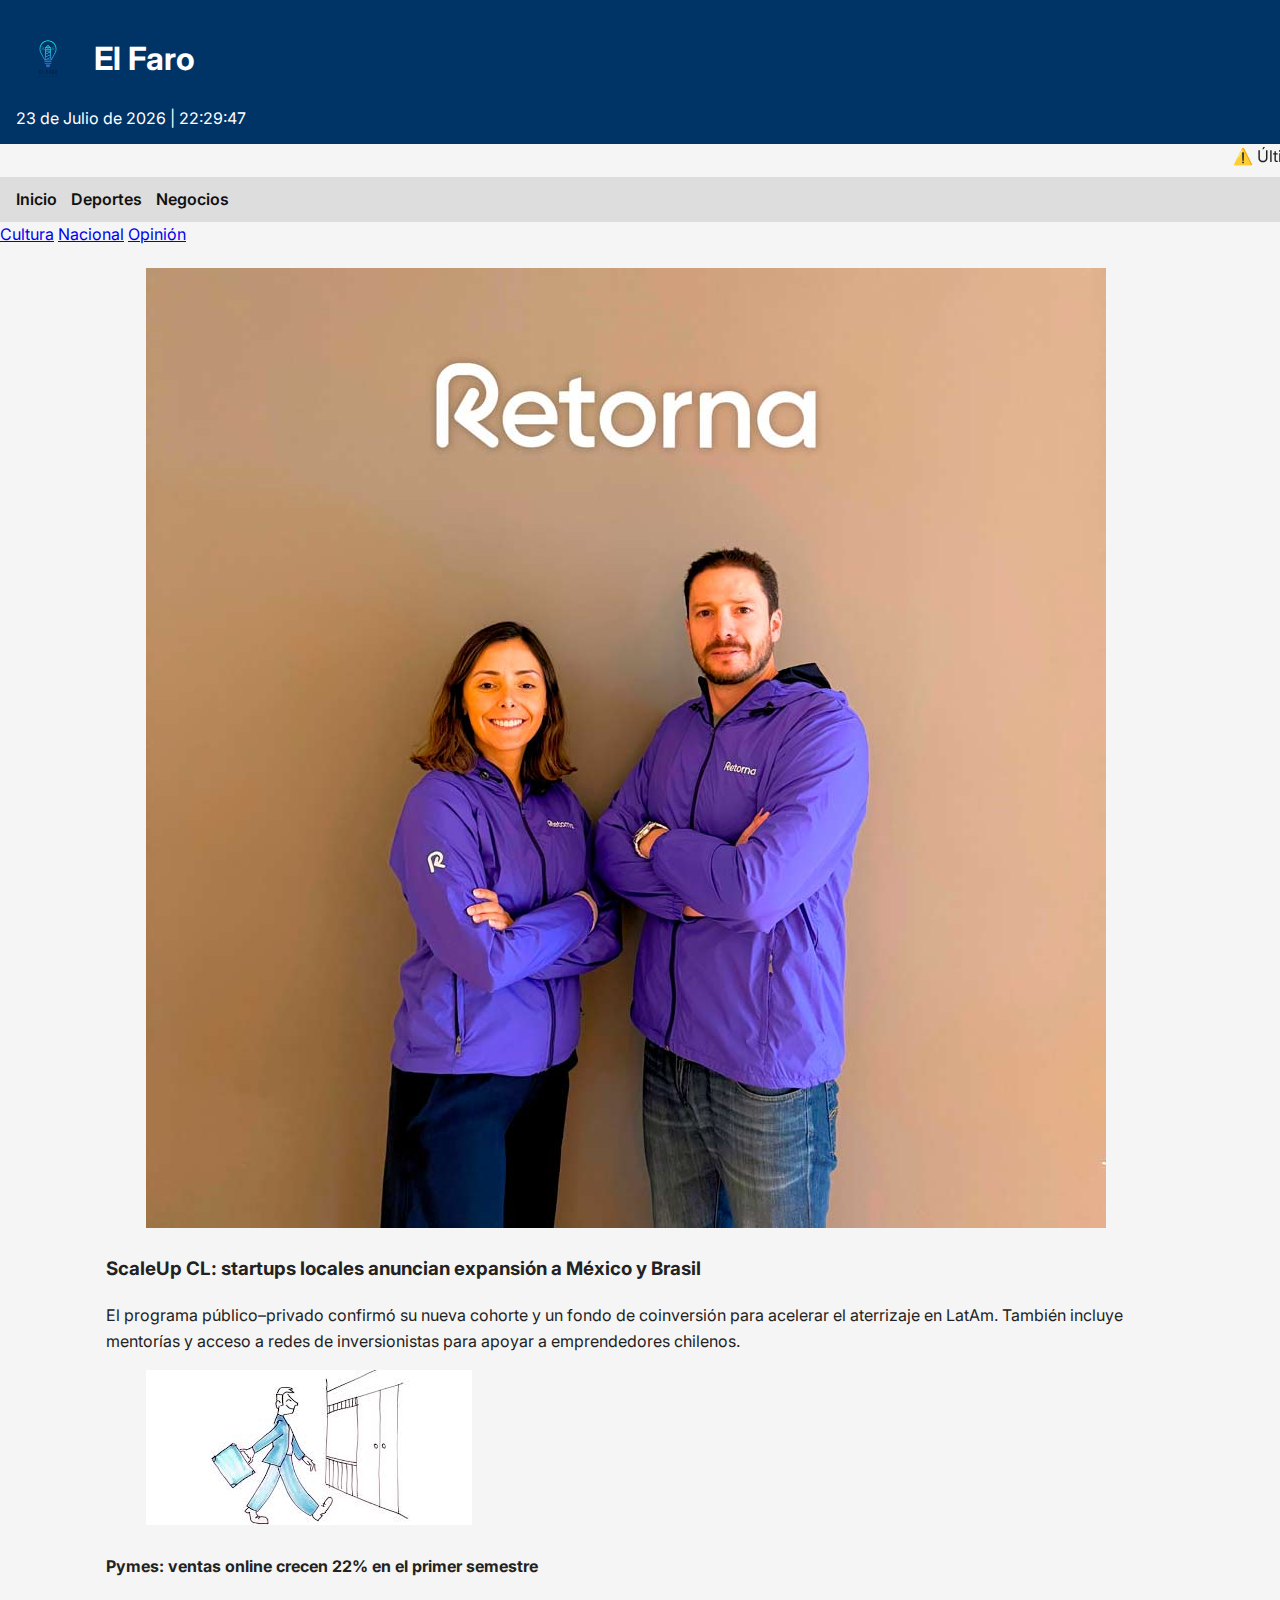
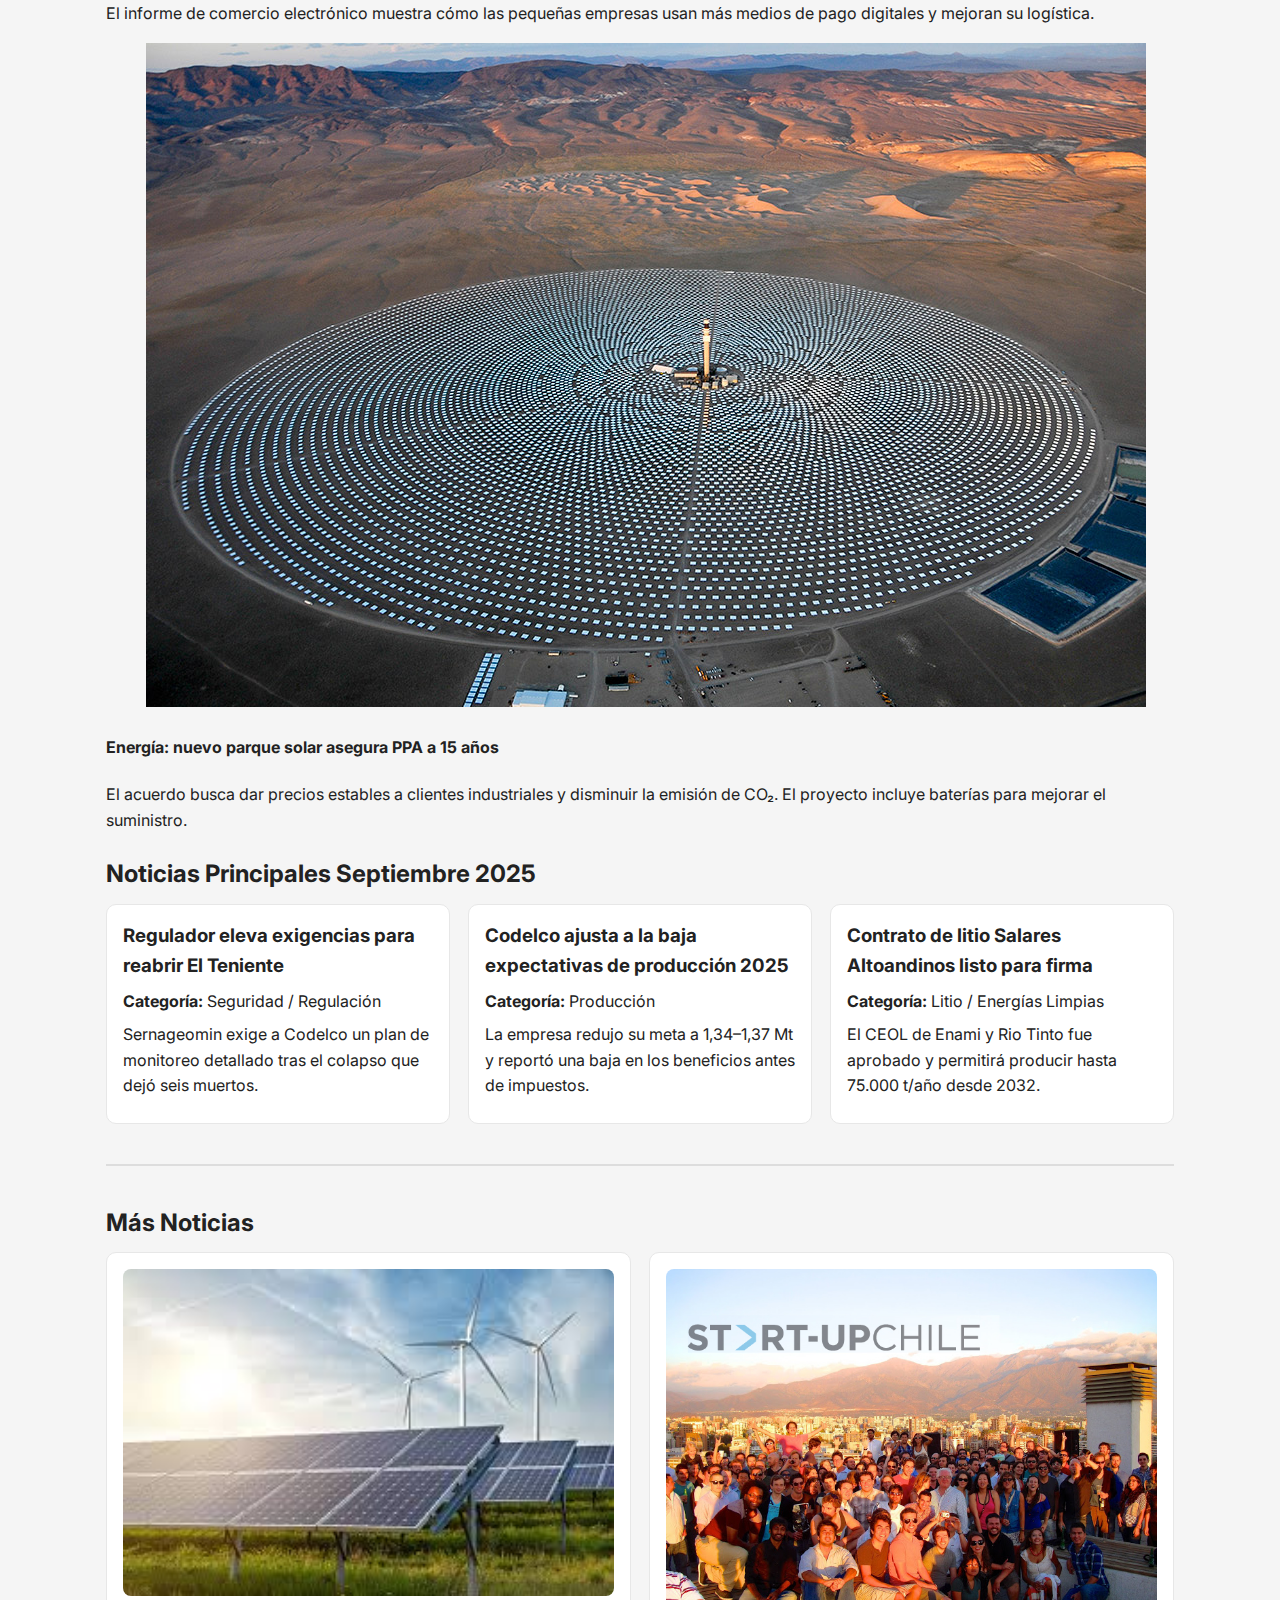
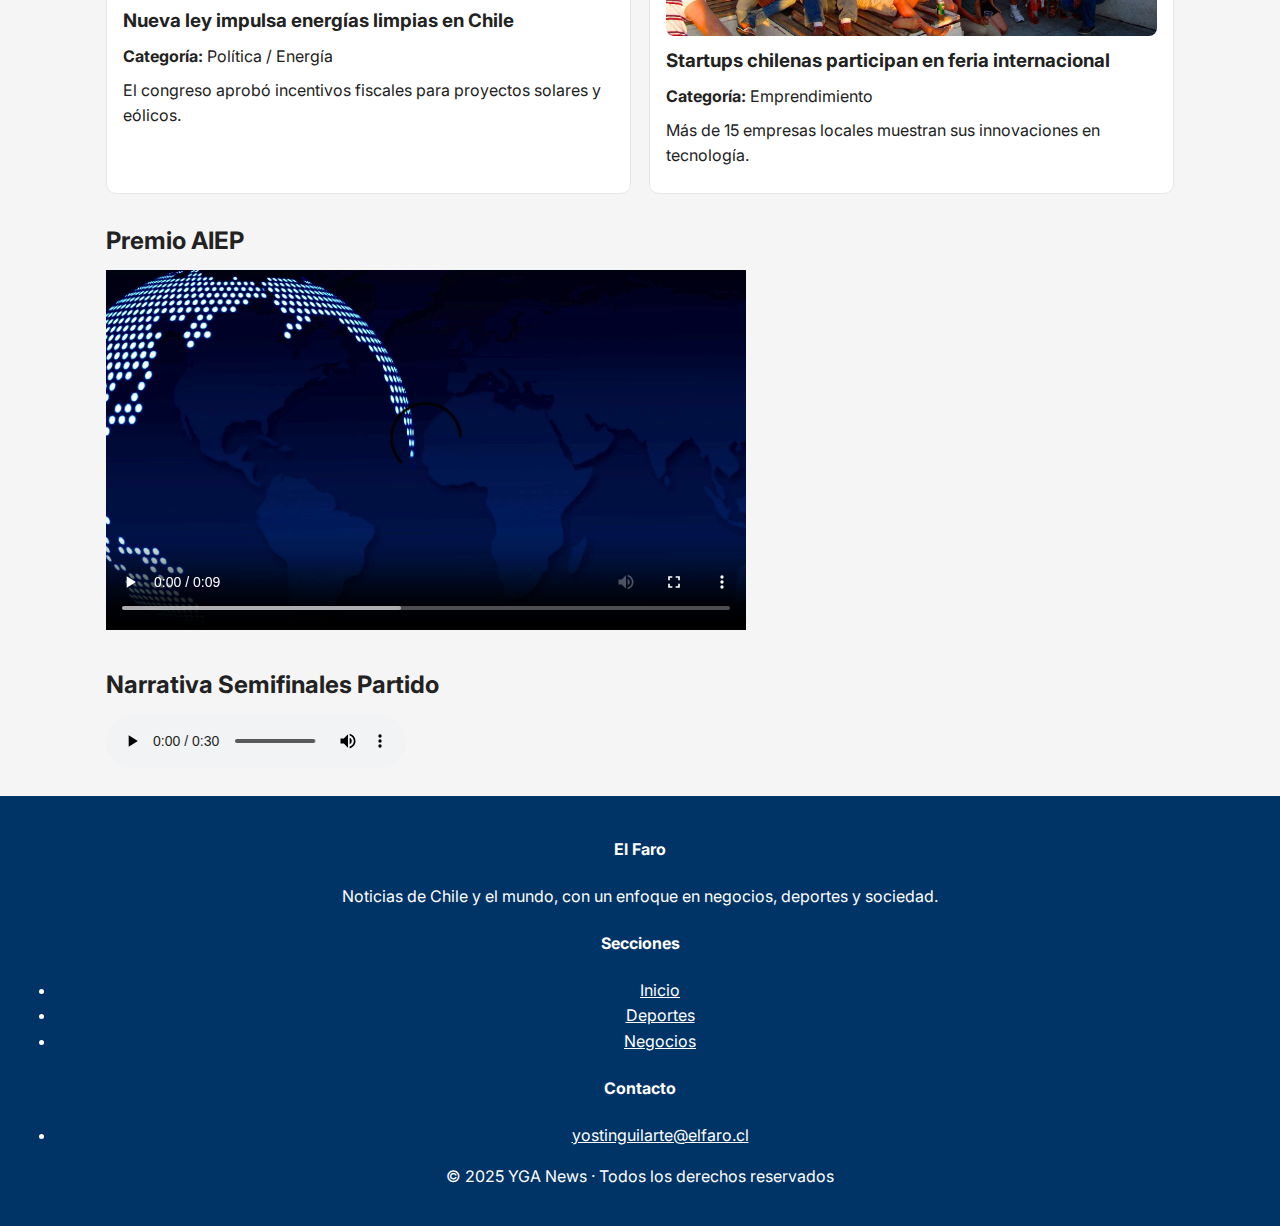
<file: index.html>
<!DOCTYPE html>
<html lang="es">
<head>
  <meta charset="UTF-8" />
  <meta name="viewport" content="width=device-width, initial-scale=1" />
  <title>El Faro - Inicio</title>

  <link rel="preconnect" href="https://fonts.gstatic.com" crossorigin>
  <link href="https://fonts.googleapis.com/css2?family=Inter:wght@400;600;700&display=swap" rel="stylesheet">
  <link rel="stylesheet" href="css/estilo.css">
</head>
<body class="page-home">
  <header>
    <div class="logo-titulo">
      <img src="assets/img/elfaro.png" alt="Logo El Faro">
      <h1>El Faro</h1>
    </div>
    <div id="fecha-hora" aria-live="polite"></div>
  </header>

  <!-- Avisos con marquesina -->
  <section class="avisos">
    <marquee behavior="scroll" direction="left" scrollamount="5">
      ⚠️ Última Hora: Corte de agua programado en Santiago Centro · 
      📰 Nueva edición de El Faro disponible · 
      📢 Postulaciones abiertas al Premio Joven Emprendedor 2025
    </marquee>
  </section>

  <nav aria-label="Principal">
    <ul>
      <li><a href="index.html">Inicio</a></li>
      <li><a href="deportes.html">Deportes</a></li>
      <li><a href="negocios.html">Negocios</a></li>
    </ul>
  </nav>

  <!-- Accesos rápidos (fuera del nav) -->
  <div class="accesos-rapidos">
    <a href="Cultura/cultura.html">Cultura</a>
    <a href="Nacional/nacional.html">Nacional</a>
    <a href="Opinión/opinion.html">Opinión</a>
  </div>

  <main>
    <!-- BLOQUE SUPERIOR: 3 noticias -->
    <section class="home-top-news">
      <div class="columns">
        <!-- Noticia grande -->
        <div class="column col-left">
          <article class="card">
            <div class="card-image">
              <figure class="image is-16by9">
                <img src="assets/img/destacado-negocios.jpg" alt="Startup chilena anuncia expansión regional">
              </figure>
            </div>
            <div class="card-content">
              <h3 class="title is-4">ScaleUp CL: startups locales anuncian expansión a México y Brasil</h3>
              <p class="content">
                El programa público–privado confirmó su nueva cohorte y un fondo de coinversión
                para acelerar el aterrizaje en LatAm. También incluye mentorías y acceso a redes
                de inversionistas para apoyar a emprendedores chilenos.
              </p>
            </div>
          </article>
        </div>

        <!-- Dos noticias chicas -->
        <div class="column col-right">
          <article class="card mb-4">
            <div class="card-image">
              <figure class="image is-16by9">
                <img src="assets/img/nota-pyme.jpg" alt="Pyme digitalizando su canal de ventas">
              </figure>
            </div>
            <div class="card-content py-3">
              <h4 class="title is-5">Pymes: ventas online crecen 22% en el primer semestre</h4>
              <p class="content">
                El informe de comercio electrónico muestra cómo las pequeñas empresas
                usan más medios de pago digitales y mejoran su logística.
              </p>
            </div>
          </article>

          <article class="card">
            <div class="card-image">
              <figure class="image is-16by9">
                <img src="assets/img/nota-energia.jpg" alt="Parque solar en el norte de Chile">
              </figure>
            </div>
            <div class="card-content py-3">
              <h4 class="title is-5">Energía: nuevo parque solar asegura PPA a 15 años</h4>
              <p class="content">
                El acuerdo busca dar precios estables a clientes industriales y disminuir
                la emisión de CO₂. El proyecto incluye baterías para mejorar el suministro.
              </p>
            </div>
          </article>
        </div>
      </div>
    </section>

    <!-- Noticias principales -->
    <h2>Noticias Principales Septiembre 2025</h2>
    <div class="articulos">
      <article class="articulo">
        <h3>Regulador eleva exigencias para reabrir El Teniente</h3>
        <p><strong>Categoría:</strong> Seguridad / Regulación</p>
        <p>Sernageomin exige a Codelco un plan de monitoreo detallado tras el colapso que dejó seis muertos.</p>
      </article>

      <article class="articulo">
        <h3>Codelco ajusta a la baja expectativas de producción 2025</h3>
        <p><strong>Categoría:</strong> Producción</p>
        <p>La empresa redujo su meta a 1,34–1,37 Mt y reportó una baja en los beneficios antes de impuestos.</p>
      </article>

      <article class="articulo">
        <h3>Contrato de litio Salares Altoandinos listo para firma</h3>
        <p><strong>Categoría:</strong> Litio / Energías Limpias</p>
        <p>El CEOL de Enami y Rio Tinto fue aprobado y permitirá producir hasta 75.000 t/año desde 2032.</p>
      </article>
    </div>

    <!-- Más Noticias (separadas) -->
    <section class="mas-noticias" style="margin-top:40px; padding-top:16px; border-top:2px solid #ddd;">
      <h2>Más Noticias</h2>
      <div class="articulos">
        <article class="articulo">
          <img class="thumb" src="assets/img/noticia1.jpg" alt="Nueva ley de energías limpias en Chile" loading="lazy">
          <h3>Nueva ley impulsa energías limpias en Chile</h3>
          <p><strong>Categoría:</strong> Política / Energía</p>
          <p>El congreso aprobó incentivos fiscales para proyectos solares y eólicos.</p>
        </article>

        <article class="articulo">
          <img class="thumb" src="assets/img/noticia2.jpg" alt="Startups chilenas en feria internacional" loading="lazy">
          <h3>Startups chilenas participan en feria internacional</h3>
          <p><strong>Categoría:</strong> Emprendimiento</p>
          <p>Más de 15 empresas locales muestran sus innovaciones en tecnología.</p>
        </article>
      </div>
    </section>

    <h2 style="margin-top:28px;">Premio AIEP</h2>
    <video controls width="640">
      <source src="assets/video/elfaro.mp4" type="video/mp4">
      Tu navegador no soporta video.
    </video>

    <h2 style="margin-top:28px;">Narrativa Semifinales Partido</h2>
    <audio controls>
      <source src="assets/audio/elfaro.mp3" type="audio/mp3">
      Tu navegador no soporta audio.
    </audio>
  </main>

  <footer>
    <div class="footer-container">
      <div class="footer-col">
        <h4>El Faro</h4>
        <p>Noticias de Chile y el mundo, con un enfoque en negocios, deportes y sociedad.</p>
      </div>
      <div class="footer-col">
        <h4>Secciones</h4>
        <ul>
          <li><a href="index.html">Inicio</a></li>
          <li><a href="deportes.html">Deportes</a></li>
          <li><a href="negocios.html">Negocios</a></li>
        </ul>
      </div>
      <div class="footer-col">
        <h4>Contacto</h4>
        <ul>
          <li><a href="mailto:yostinguilarte@elfaro.cl">yostinguilarte@elfaro.cl</a></li>
        </ul>
      </div>
    </div>
    <div class="footer-bottom">
      <p>© 2025 YGA News · Todos los derechos reservados</p>
    </div>
  </footer>

  <!-- Script para fecha/hora (versión segura, sin regex \p{L}) -->
  <script>
    function actualizarFechaHora() {
      const ahora = new Date();
      const dia = ahora.toLocaleDateString('es-CL', { day: '2-digit' });
      let mes = ahora.toLocaleDateString('es-CL', { month: 'long' });
      mes = mes.charAt(0).toUpperCase() + mes.slice(1);
      const anio = ahora.getFullYear();
      const fecha = `${dia} de ${mes} de ${anio}`;

      const hora = ahora.toLocaleTimeString('es-CL', {
        hour: '2-digit', minute: '2-digit', second: '2-digit', hour12: false
      });

      const nodo = document.getElementById('fecha-hora');
      if (nodo) nodo.textContent = `${fecha} | ${hora}`;
    }
    actualizarFechaHora();
    setInterval(actualizarFechaHora, 1000);
  </script>
</body>
</html>
</file>
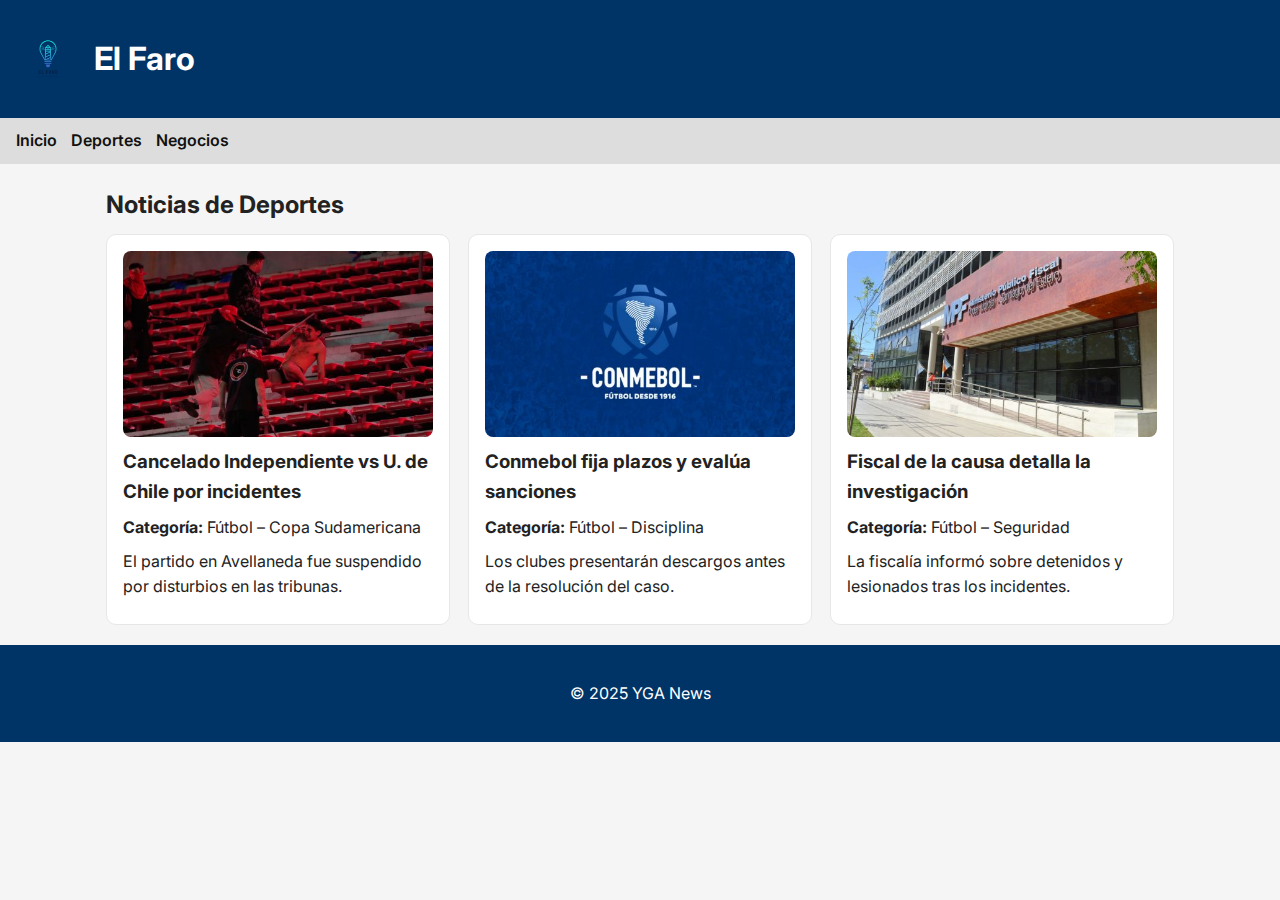
<file: deportes.html>
<!DOCTYPE html>
<html lang="es">
<head>
  <meta charset="UTF-8" />
  <meta name="viewport" content="width=device-width, initial-scale=1" />
  <title>El Faro - Deportes</title>
  <link rel="preconnect" href="https://fonts.gstatic.com" crossorigin>
  <link href="https://fonts.googleapis.com/css2?family=Inter:wght@400;600;700&display=swap" rel="stylesheet">
  <link rel="stylesheet" href="css/estilo.css">
</head>
<body>
  <header>
    <div class="logo-titulo">
      <img src="assets/img/elfaro.png" alt="Logo El Faro">
      <h1>El Faro</h1>
    </div>
  </header>

  <nav aria-label="Principal">
    <ul>
      <li><a href="index.html">Inicio</a></li>
      <li><a href="deportes.html">Deportes</a></li>
      <li><a href="negocios.html">Negocios</a></li>
    </ul>
  </nav>

  <main>
    <h2>Noticias de Deportes</h2>

    <div class="articulos">
      <article class="articulo">
        <img class="thumb" src="assets/img/incidentes.jpg" alt="Incidentes en Copa Sudamericana">
        <h3>Cancelado Independiente vs U. de Chile por incidentes</h3>
        <p><strong>Categoría:</strong> Fútbol – Copa Sudamericana</p>
        <p>El partido en Avellaneda fue suspendido por disturbios en las tribunas.</p>
      </article>

      <article class="articulo">
        <img class="thumb" src="assets/img/conmebol.jpg" alt="Conmebol evalúa sanciones">
        <h3>Conmebol fija plazos y evalúa sanciones</h3>
        <p><strong>Categoría:</strong> Fútbol – Disciplina</p>
        <p>Los clubes presentarán descargos antes de la resolución del caso.</p>
      </article>

      <article class="articulo">
        <img class="thumb" src="assets/img/fiscalia.jpg" alt="Fiscalía investiga los hechos">
        <h3>Fiscal de la causa detalla la investigación</h3>
        <p><strong>Categoría:</strong> Fútbol – Seguridad</p>
        <p>La fiscalía informó sobre detenidos y lesionados tras los incidentes.</p>
      </article>
    </div>
  </main>

  <footer>
    <p>© 2025 YGA News</p>
  </footer>
</body>
</html>
</file>
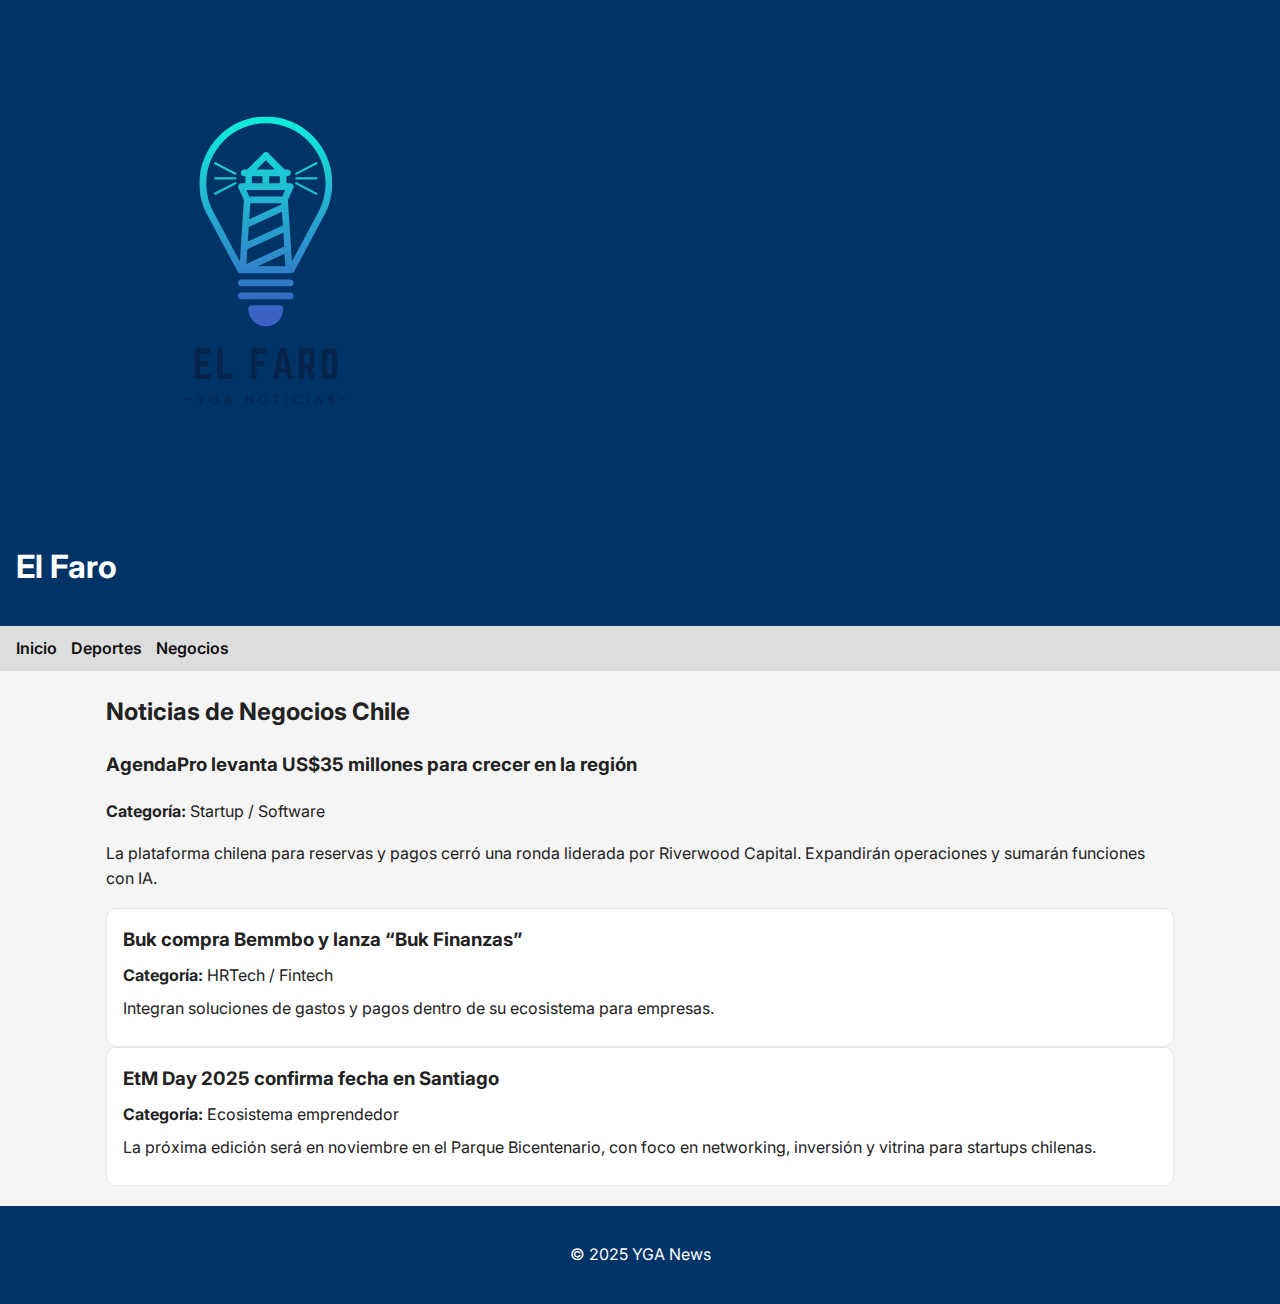
<file: negocios.html>
<!DOCTYPE html>
<html lang="es">
<head>
  <meta charset="UTF-8" />
  <meta name="viewport" content="width=device-width, initial-scale=1" />
  <title>El Faro - Negocios</title>
  <link rel="preconnect" href="https://fonts.gstatic.com" crossorigin>
  <link href="https://fonts.googleapis.com/css2?family=Inter:wght@400;600;700&display=swap" rel="stylesheet">
  <link rel="stylesheet" href="css/estilo.css">
</head>
<body>
  <header>
    <div class=".logo-titulo">
      <img src="assets/img/elfaro.png" alt="Logo El Faro">
      <h1>El Faro</h1>
    </div>
  </header>

  <nav aria-label="Principal">
    <ul>
      <li><a href="index.html">Inicio</a></li>
      <li><a href="deportes.html">Deportes</a></li>
      <li><a href="negocios.html">Negocios</a></li>
    </ul>
  </nav>

  <main>
    <h2>Noticias de Negocios Chile</h2>

    <div class=".articulos">
      <article class=".articulo">
        <h3>AgendaPro levanta US$35 millones para crecer en la región</h3>
        <p><strong>Categoría:</strong> Startup / Software</p>
        <p>La plataforma chilena para reservas y pagos cerró una ronda liderada por Riverwood Capital. Expandirán operaciones y sumarán funciones con IA.</p>
      </article>

      <article class="articulo">
        <h3>Buk compra Bemmbo y lanza “Buk Finanzas”</h3>
        <p><strong>Categoría:</strong> HRTech / Fintech</p>
        <p>Integran soluciones de gastos y pagos dentro de su ecosistema para empresas.</p>
      </article>

      <article class="articulo">
        <h3>EtM Day 2025 confirma fecha en Santiago</h3>
        <p><strong>Categoría:</strong> Ecosistema emprendedor</p>
        <p>La próxima edición será en noviembre en el Parque Bicentenario, con foco en networking, inversión y vitrina para startups chilenas.</p>
      </article>
    </div>
  </main>

  <footer>
    <p>© 2025 YGA News</p>
  </footer>
</body>
</html>
</file>
<file: css/estilo.css>
:root{
  --bg: #f5f5f5;      
  --card: #ffffff;    
  --azul-oscuro:#003366;  
}

*{ box-sizing: border-box; }
html, body{ margin:0; padding:0; }

body{
  font-family: "Inter", Arial, sans-serif;
  background: var(--bg);
  color:#222;
  line-height:1.6;
}

header{
  background: var(--azul-oscuro);
  color: #fff;
  padding: 12px 16px;
}
.logo-titulo{
  display:flex; align-items:center; gap:14px;
}
.logo-titulo img{ height:64px; width:auto; }

nav{
  background:#ddd;
  padding:10px 16px;
}
nav ul{
  list-style:none;
  margin:0; padding:0;
  display:flex; gap:14px;
  flex-wrap:wrap;
}
nav a{
  color:#111;
  text-decoration:none;
  font-weight:600;
}
nav a:hover{ text-decoration:underline; }

main{
  max-width:1100px;
  margin:20px auto;
  padding:0 16px;
}
h2{ margin:22px 0 10px; }

.articulos{
  display:grid;
  grid-template-columns: repeat(auto-fit, minmax(280px, 1fr));
  gap:18px;
}

.articulo{
  background:var(--card);
  border:1px solid #e7e7e7;
  border-radius:10px;
  padding:16px;
  transition: background-color .25s ease, color .25s ease, transform .25s ease;
}
.articulo h3{ margin:0 0 8px; }
.articulo p{ margin:0 0 8px; }
.articulo a.leer-mas{ text-decoration:underline; color:inherit; }

.articulo:hover{
  background:#000;
  color:#fff;
  transform: translateY(-2px);
}

.thumb{
  width:100%;
  height:auto;
  border-radius:8px;
  margin-bottom:10px;
  display:block;
}

table{ width:100%; border-collapse:collapse; margin-top:12px; }
th, td{ border:1px solid #ccc; padding:8px; }
th{ background:#f2f2f2; }

video, audio{ max-width:100%; }

footer{
  background: var(--azul-oscuro);
  color: #fff;
  text-align:center;
  padding:20px 16px;
  margin-top:20px;
}
footer a{
  color: #fff;
  text-decoration: underline;
}
footer a:hover{
  text-decoration: none;
  font-weight:700;
}

@media (max-width:600px){
  .articulos{ grid-template-columns:1fr; }
}
</file>
